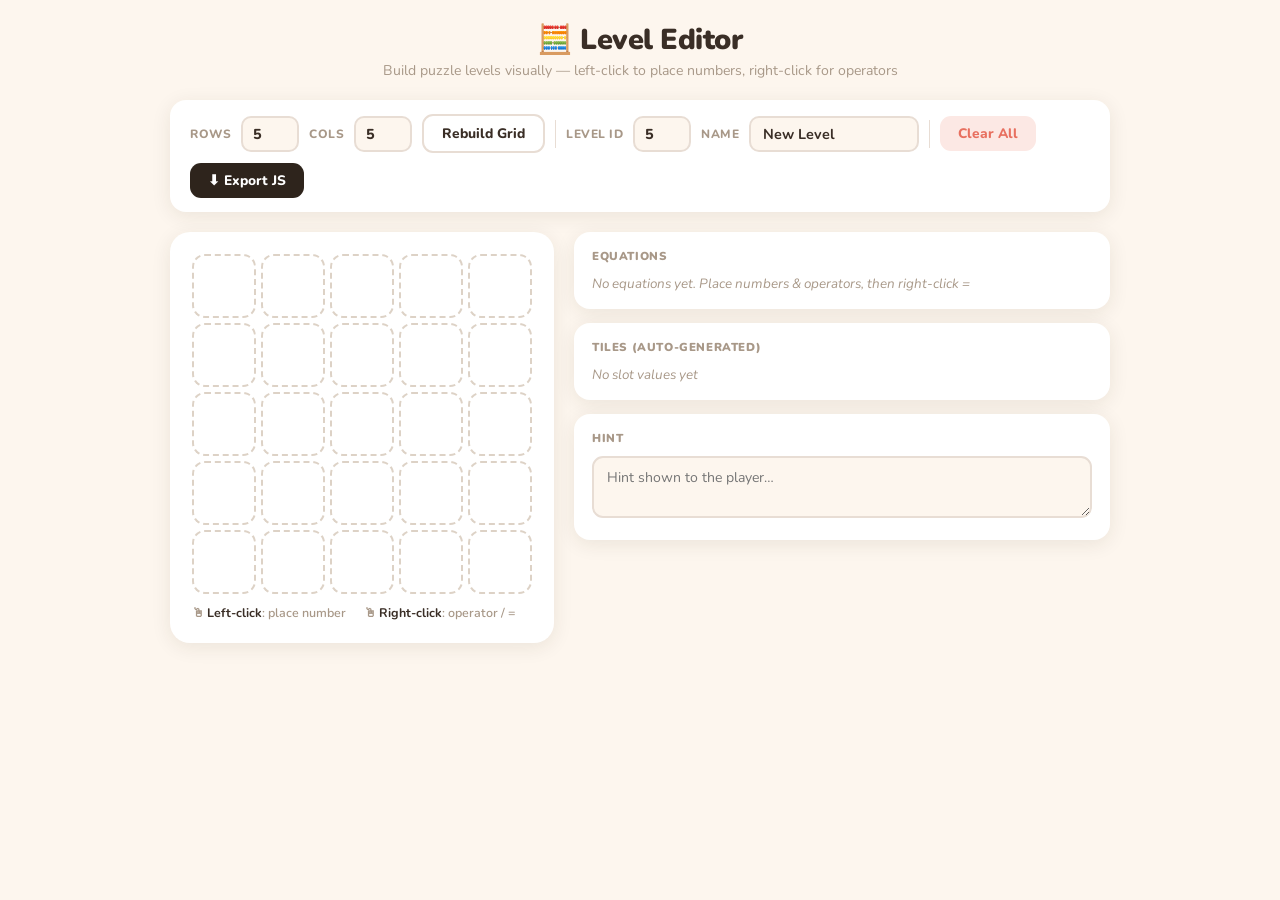
<file: levelDesigner.html>
<!DOCTYPE html>
<html lang="en">
<head>
<meta charset="UTF-8">
<meta name="viewport" content="width=device-width, initial-scale=1.0">
<title>Level Editor</title>
<style>
  @import url('https://fonts.googleapis.com/css2?family=Nunito:wght@400;600;700;800;900&family=Space+Mono:wght@400;700&display=swap');

  :root {
    --bg:          #fdf6ee;
    --card:        #ffffff;
    --slot-bg:     #fce8d8;
    --slot-border: #e8c4aa;
    --op-bg:       #f0ebe4;
    --op-text:     #7a6a5a;
    --ans-bg:      #d4f0e8;
    --ans-border:  #8ecfba;
    --ans-text:    #2a7a60;
    --text:        #3a2e26;
    --muted:       #a89888;
    --accent:      #3dbf9a;
    --danger:      #e87060;
    --shadow:      0 4px 20px rgba(60,40,20,.09);
    --step1-bg:    #fff3e0;
    --step1-border:#f4a94a;
    --step1-text:  #a05c10;
    --step2-bg:    #e8f4ff;
    --step2-border:#5aabf0;
    --step2-text:  #1a5a9a;
    --sel-bg:      #dceffe;
    --sel-border:  #3a8fdf;
  }

  * { box-sizing: border-box; margin: 0; padding: 0; }

  body {
    font-family: 'Nunito', sans-serif;
    background: var(--bg);
    color: var(--text);
    min-height: 100vh;
    display: flex; flex-direction: column; align-items: center;
    padding: 20px 16px 60px;
  }

  h1 { font-size: 1.8rem; font-weight: 900; letter-spacing: -.5px; margin-bottom: 2px; }
  .subtitle { color: var(--muted); font-size: .88rem; margin-bottom: 20px; }

  .toolbar {
    display: flex; flex-wrap: wrap; gap: 10px; align-items: center;
    background: var(--card); border-radius: 16px; padding: 14px 20px;
    box-shadow: var(--shadow); margin-bottom: 20px;
    width: 100%; max-width: 940px;
  }
  .toolbar label { font-size: .75rem; font-weight: 800; color: var(--muted); text-transform: uppercase; letter-spacing: .5px; }
  .tnum { width: 58px; padding: 6px 10px; border: 2px solid #e8ddd4; border-radius: 10px; font-family: inherit; font-size: .9rem; font-weight: 800; background: var(--bg); color: var(--text); outline: none; }
  .tnum:focus { border-color: var(--accent); }
  .ttext { width: 170px; padding: 6px 12px; border: 2px solid #e8ddd4; border-radius: 10px; font-family: inherit; font-size: .9rem; font-weight: 700; background: var(--bg); color: var(--text); outline: none; }
  .ttext:focus { border-color: var(--accent); }
  .sep { width: 1px; height: 28px; background: #e8ddd4; }

  .btn { padding: 8px 18px; border: none; border-radius: 11px; font-family: inherit; font-size: .86rem; font-weight: 800; cursor: pointer; transition: all .12s; }
  .btn-primary  { background: var(--accent); color: #fff; }
  .btn-primary:hover  { background: #2da888; transform: translateY(-1px); }
  .btn-danger   { background: #fce8e4; color: var(--danger); }
  .btn-danger:hover   { background: #f8d0c8; }
  .btn-outline  { background: #fff; color: var(--text); border: 2px solid #e8ddd4; }
  .btn-outline:hover  { border-color: var(--accent); color: var(--accent); }
  .btn-dark     { background: #2e241c; color: #fff; }
  .btn-dark:hover     { background: #1c150e; }

  .main { display: flex; gap: 20px; align-items: flex-start; width: 100%; max-width: 940px; }

  .grid-wrap { background: var(--card); border-radius: 20px; padding: 22px; box-shadow: var(--shadow); flex-shrink: 0; }
  #grid { display: grid; gap: 5px; }

  .cell {
    width: 64px; height: 64px; border-radius: 13px;
    display: flex; align-items: center; justify-content: center;
    font-size: 1.3rem; font-weight: 800;
    cursor: pointer; position: relative;
    transition: all .12s; user-select: none;
    border: 2.5px solid transparent;
  }

  .c-empty  { background: transparent; border: 2.5px dashed #ddd2c6; color: transparent; }
  .c-empty:hover { border-color: var(--accent); background: #f0faf6; }

  .c-slot   { background: var(--slot-bg); border-color: var(--slot-border); color: var(--text); }
  .c-op     { background: var(--op-bg);   border-color: #ddd5cc; color: var(--op-text); font-size: 1.4rem; }
  .c-answer { background: var(--ans-bg);  border-color: var(--ans-border); color: var(--ans-text); }

  .c-eq-origin { background: var(--step1-bg) !important; border-color: var(--step1-border) !important; color: var(--step1-text) !important; animation: pulseOrange .8s ease-in-out infinite alternate; }
  .c-adj-hint  { background: #fffbe8 !important; border: 2.5px solid var(--step1-border) !important; border-style: dashed !important; animation: pulseOrange .8s ease-in-out infinite alternate; }

  .c-sel { background: var(--sel-bg) !important; border-color: var(--sel-border) !important; color: var(--step2-text) !important; }
  .c-eq-selectable { background: #f4f9ff !important; border-color: #a8d0f0 !important; }
  .c-eq-selectable:hover { background: var(--sel-bg) !important; border-color: var(--sel-border) !important; }

  @keyframes pulseOrange { from { opacity: .65; } to { opacity: 1; } }

  .cell-lbl { position: absolute; top: 3px; left: 5px; font-size: .52rem; font-weight: 900; color: var(--muted); text-transform: uppercase; }

  #ctxMenu {
    position: fixed; background: var(--card); border-radius: 14px;
    box-shadow: 0 8px 36px rgba(60,40,20,.2); padding: 8px;
    z-index: 9999; display: none; min-width: 150px;
  }
  #ctxMenu.open { display: block; }
  .ctx-title { font-size: .68rem; font-weight: 900; color: var(--muted); text-transform: uppercase; letter-spacing: .5px; padding: 4px 8px 8px; }
  .ctx-item  { display: flex; align-items: center; gap: 10px; padding: 8px 12px; border-radius: 10px; cursor: pointer; font-weight: 700; font-size: .9rem; transition: background .1s; }
  .ctx-item:hover { background: #f5ede4; }
  .ctx-icon  { width: 28px; height: 28px; border-radius: 8px; display: flex; align-items: center; justify-content: center; font-size: 1.05rem; background: var(--op-bg); color: var(--op-text); }
  .ctx-sep   { height: 1px; background: #f0e8e0; margin: 5px 0; }

  #statusBar {
    width: 100%; max-width: 940px; padding: 10px 18px; border-radius: 12px;
    font-size: .88rem; font-weight: 700; margin-bottom: 14px; display: none;
    align-items: center; gap: 10px;
  }
  #statusBar.show { display: flex; }
  #statusBar.info { background: var(--step2-bg); color: var(--step2-text); border: 2px solid var(--step2-border); }
  #statusBar.warn { background: var(--step1-bg); color: var(--step1-text); border: 2px solid var(--step1-border); }
  #statusBar.ok   { background: #e8faf4; color: #1a7a50; border: 2px solid var(--ans-border); }
  #statusBar.err  { background: #fdecea; color: #b03020; border: 2px solid #e8a09a; }
  .status-cancel { margin-left: auto; cursor: pointer; font-size: .8rem; opacity: .7; }
  .status-cancel:hover { opacity: 1; }

  .side { flex: 1; display: flex; flex-direction: column; gap: 14px; min-width: 210px; }
  .pcard { background: var(--card); border-radius: 16px; padding: 16px 18px; box-shadow: var(--shadow); }
  .ptitle { font-size: .72rem; font-weight: 900; color: var(--muted); text-transform: uppercase; letter-spacing: .6px; margin-bottom: 10px; }

  .eq-list { display: flex; flex-direction: column; gap: 6px; }
  .eq-item {
    display: flex; align-items: center; gap: 5px; flex-wrap: wrap;
    background: #f8f2ec; border-radius: 10px; padding: 8px 10px;
    font-family: 'Space Mono', monospace; font-size: .8rem; font-weight: 700;
  }
  .eq-del { margin-left: auto; cursor: pointer; color: var(--danger); font-size: .85rem; opacity: .6; }
  .eq-del:hover { opacity: 1; }
  .eq-empty { color: var(--muted); font-size: .84rem; font-style: italic; }

  .tiles-wrap { display: flex; flex-wrap: wrap; gap: 7px; }
  .tile-chip { background: var(--slot-bg); border: 2px solid var(--slot-border); border-radius: 9px; padding: 5px 11px; font-weight: 900; font-size: .92rem; display: flex; align-items: center; gap: 5px; }
  .tile-badge { background: var(--ans-bg); color: var(--ans-text); border-radius: 6px; padding: 1px 6px; font-size: .75rem; font-weight: 900; }

  textarea.hint-ta { width: 100%; padding: 10px 13px; border: 2px solid #e8ddd4; border-radius: 11px; font-family: inherit; font-size: .88rem; background: var(--bg); color: var(--text); outline: none; resize: vertical; min-height: 60px; }
  textarea.hint-ta:focus { border-color: var(--accent); }

  #exportModal { display: none; position: fixed; inset: 0; background: rgba(40,28,18,.45); z-index: 9998; align-items: center; justify-content: center; }
  #exportModal.open { display: flex; }
  .modal-box { background: var(--card); border-radius: 20px; padding: 26px; width: min(720px, 95vw); max-height: 88vh; display: flex; flex-direction: column; gap: 14px; box-shadow: 0 16px 60px rgba(40,28,18,.25); }
  .modal-title { font-size: 1.15rem; font-weight: 900; }
  #exportCode { font-family: 'Space Mono', monospace; font-size: .77rem; background: #1a120c; color: #e8d8c0; border-radius: 12px; padding: 16px; overflow: auto; white-space: pre; border: none; outline: none; min-height: 180px; max-height: 420px; resize: none; flex: 1; }
  .modal-foot { display: flex; gap: 10px; justify-content: flex-end; }

  .info-row { margin-top: 10px; display: flex; gap: 18px; font-size: .78rem; color: var(--muted); font-weight: 600; }
  .info-row b { color: var(--text); }
</style>
</head>
<body>

<h1>🧮 Level Editor</h1>
<p class="subtitle">Build puzzle levels visually — left-click to place numbers, right-click for operators</p>

<div class="toolbar">
  <label>Rows</label>
  <input class="tnum" id="inRows" type="number" value="5" min="2" max="10">
  <label>Cols</label>
  <input class="tnum" id="inCols" type="number" value="5" min="2" max="10">
  <button class="btn btn-outline" onclick="buildGrid()">Rebuild Grid</button>
  <div class="sep"></div>
  <label>Level ID</label>
  <input class="tnum" id="inId" type="number" value="5" min="1">
  <label>Name</label>
  <input class="ttext" id="inName" type="text" value="New Level" placeholder="Level name">
  <div class="sep"></div>
  <button class="btn btn-danger" onclick="clearAll()">Clear All</button>
  <button class="btn btn-dark" onclick="openExport()">⬇ Export JS</button>
</div>

<div id="statusBar">
  <span id="statusMsg"></span>
  <span class="status-cancel" id="statusCancel" onclick="cancelFlow()">✕ Cancel</span>
</div>

<div class="main">
  <div>
    <div class="grid-wrap">
      <div id="grid"></div>
      <div class="info-row">
        <span>🖱 <b>Left-click</b>: place number</span>
        <span>🖱 <b>Right-click</b>: operator / =</span>
      </div>
    </div>
  </div>

  <div class="side">
    <div class="pcard">
      <div class="ptitle">Equations</div>
      <div id="eqList" class="eq-list"><div class="eq-empty">No equations yet.</div></div>
    </div>
    <div class="pcard">
      <div class="ptitle">Tiles (auto-generated)</div>
      <div id="tilesList" class="tiles-wrap"><span class="eq-empty">No slots yet</span></div>
    </div>
    <div class="pcard">
      <div class="ptitle">Hint</div>
      <textarea class="hint-ta" id="inHint" placeholder="Hint shown to the player…"></textarea>
    </div>
  </div>
</div>

<!-- context menu -->
<div id="ctxMenu">
  <div class="ctx-title">Set cell type</div>
  <div class="ctx-item" onclick="ctxOp('+')">  <span class="ctx-icon">+</span> Add</div>
  <div class="ctx-item" onclick="ctxOp('-')">  <span class="ctx-icon">−</span> Subtract</div>
  <div class="ctx-item" onclick="ctxOp('×')">  <span class="ctx-icon">×</span> Multiply</div>
  <div class="ctx-item" onclick="ctxOp('÷')">  <span class="ctx-icon">÷</span> Divide</div>
  <div class="ctx-sep"></div>
  <div class="ctx-item" onclick="ctxEquals()" style="color:var(--ans-text)">
    <span class="ctx-icon" style="background:var(--ans-bg);color:var(--ans-text)">=</span> Equals
  </div>
  <div class="ctx-sep"></div>
  <div class="ctx-item" onclick="ctxClear()" style="color:var(--danger)">
    <span class="ctx-icon" style="background:#fce8e4;color:var(--danger)">✕</span> Clear cell
  </div>
</div>

<!-- export modal -->
<div id="exportModal">
  <div class="modal-box">
    <div class="modal-title">Export Level JS</div>
    <textarea id="exportCode" spellcheck="false" readonly></textarea>
    <div class="modal-foot">
      <button class="btn btn-outline" onclick="closeExport()">Close</button>
      <button class="btn btn-primary" onclick="copyExport()">Copy to Clipboard</button>
    </div>
  </div>
</div>

<!-- number input modal -->
<div id="numModal" style="display:none;position:fixed;inset:0;background:rgba(40,28,18,.4);z-index:9997;align-items:center;justify-content:center">
  <div style="background:var(--card);border-radius:18px;padding:24px 28px;box-shadow:0 12px 48px rgba(40,28,18,.22);display:flex;flex-direction:column;gap:14px;min-width:240px">
    <div style="font-size:1rem;font-weight:900" id="numTitle">Enter a number for this slot</div>
    <input id="numInput" type="number" min="1" max="99" class="tnum" style="width:100%;font-size:1.2rem;text-align:center"
      onkeydown="if(event.key==='Enter')confirmNum()">
    <div style="font-size:.8rem;color:var(--muted)">Leave blank → player-fillable slot (no fixed value)</div>
    <div style="display:flex;gap:8px">
      <button class="btn btn-outline" style="flex:1" onclick="cancelNum()">Cancel</button>
      <button class="btn btn-primary" style="flex:1" onclick="confirmNum()">Place</button>
    </div>
  </div>
</div>

<script>
/* ================================================================
   STATE
================================================================ */
let ROWS = 5, COLS = 5;
let cellData = [];

let equations  = [];
let eqCounter  = 0;
let slotKeyIdx = 0;
const KEYS = 'ABCDEFGHIJKLMNOPQRSTUVWXYZ';

let ctxR = -1, ctxC = -1;

let flowState    = 'IDLE';
let flowEqR      = -1, flowEqC   = -1;
let flowAnsR     = -1, flowAnsC  = -1;
let flowSelCells = [];

let numModalCb = null;

/* ================================================================
   INIT
================================================================ */
window.addEventListener('DOMContentLoaded', buildGrid);

function buildGrid() {
  ROWS = parseInt(document.getElementById('inRows').value)  || 5;
  COLS = parseInt(document.getElementById('inCols').value)  || 5;
  cellData = [];
  for (let r = 0; r < ROWS; r++) {
    cellData[r] = [];
    for (let c = 0; c < COLS; c++) cellData[r][c] = { type: 'empty' };
  }
  equations    = [];
  eqCounter    = 0;
  slotKeyIdx   = 0;
  flowState    = 'IDLE';
  flowSelCells = [];
  render();
  refreshSide();
  hideStatus();
}

function clearAll() { buildGrid(); }

/* ================================================================
   RENDER
================================================================ */
function render() {
  const grid = document.getElementById('grid');
  grid.style.gridTemplateColumns = `repeat(${COLS}, 64px)`;
  grid.style.gridTemplateRows    = `repeat(${ROWS}, 64px)`;
  grid.innerHTML = '';

  for (let r = 0; r < ROWS; r++) {
    for (let c = 0; c < COLS; c++) {
      const d    = cellData[r][c];
      const cell = document.createElement('div');
      cell.className = 'cell ' + cellClass(r, c);
      cell.dataset.r = r; cell.dataset.c = c;

      if (d.type === 'slot') {
        const lbl = document.createElement('span');
        lbl.className = 'cell-lbl';
        lbl.textContent = d.key;
        cell.appendChild(lbl);
        cell.appendChild(document.createTextNode(d.value !== undefined ? d.value : '?'));
      } else if (d.type === 'op' || d.type === 'answer') {
        cell.textContent = d.value;
      }

      cell.addEventListener('click',       e => onCellClick(r, c, e));
      cell.addEventListener('contextmenu', e => onRightClick(r, c, e));
      grid.appendChild(cell);
    }
  }
}

function cellClass(r, c) {
  const d = cellData[r][c];

  if (flowState === 'STEP1_PICK_ANSWER') {
    if (r === flowEqR && c === flowEqC) return 'c-eq-origin';
    if (isAdj(r, c, flowEqR, flowEqC) && d.type === 'empty') return 'c-adj-hint';
  }

  if (flowState === 'STEP2_SELECT_EQ') {
    if (flowSelCells.some(s => s.r === r && s.c === c)) return 'c-sel';
    if (isSelectableForEq(r, c)) return 'c-eq-selectable';
  }

  switch (d.type) {
    case 'slot':   return 'c-slot';
    case 'op':     return 'c-op';
    case 'answer': return 'c-answer';
    default:       return 'c-empty';
  }
}

function isAdj(r1, c1, r2, c2) {
  return (Math.abs(r1-r2)===1 && c1===c2) || (Math.abs(c1-c2)===1 && r1===r2);
}

/* ================================================================
   CELL CLICK
================================================================ */
function onCellClick(r, c, e) {
  closeCtx();

  if (flowState === 'STEP1_PICK_ANSWER') {
    if (r === flowEqR && c === flowEqC) { cancelFlow(); return; }
    if (isAdj(r, c, flowEqR, flowEqC) && cellData[r][c].type === 'empty') {
      flowAnsR = r; flowAnsC = c;
      flowState = 'STEP2_SELECT_EQ';
      flowSelCells = [];
      render();
      showStatus('info', '📐 Step 2 — Click cells to select your equation (left-to-right or top-to-bottom). Hit ✓ Confirm below when done.');
      addConfirmBtn();
      return;
    }
    showStatus('warn', '⚠ Pick an adjacent empty cell for the answer output.');
    return;
  }

  if (flowState === 'STEP2_SELECT_EQ') {
    const d = cellData[r][c];
    if ((d.type === 'slot' || d.type === 'answer' || d.type === 'op') && !(r === flowEqR && c === flowEqC) && !(r === flowAnsR && c === flowAnsC)) {
      const idx = flowSelCells.findIndex(s => s.r===r && s.c===c);
      if (idx >= 0) flowSelCells.splice(idx, 1);
      else flowSelCells.push({ r, c });
      render();
    }
    return;
  }

  openNumModal(r, c);
}

function isSelectableForEq(r, c) {
  const d = cellData[r][c];
  return d.type === 'slot' || d.type === 'answer' || (d.type === 'op' && d.value !== '=');
}

/* ================================================================
   RIGHT CLICK
================================================================ */
function onRightClick(r, c, e) {
  e.preventDefault();
  if (flowState !== 'IDLE') return;
  ctxR = r; ctxC = c;
  const m = document.getElementById('ctxMenu');
  m.style.left = e.clientX + 'px';
  m.style.top  = e.clientY + 'px';
  m.classList.add('open');
}

document.addEventListener('click', e => { if (!e.target.closest('#ctxMenu')) closeCtx(); });
function closeCtx() { document.getElementById('ctxMenu').classList.remove('open'); }

function ctxOp(op) {
  closeCtx();
  if (ctxR < 0) return;
  cellData[ctxR][ctxC] = { type: 'op', value: op };
  render(); refreshSide();
}

function ctxClear() {
  closeCtx();
  if (ctxR < 0) return;
  cellData[ctxR][ctxC] = { type: 'empty' };
  equations = equations.filter(eq => {
    const ref   = eq.tokens.some(t => t.r === ctxR && t.c === ctxC);
    const isAns = (eq.ansR === ctxR && eq.ansC === ctxC);
    return !ref && !isAns;
  });
  render(); refreshSide();
}

function ctxEquals() {
  closeCtx();
  if (ctxR < 0) return;
  cellData[ctxR][ctxC] = { type: 'op', value: '=' };
  flowEqR = ctxR; flowEqC = ctxC;
  flowState = 'STEP1_PICK_ANSWER';
  render();
  showStatus('warn', '🟠 Step 1 — Click an adjacent empty cell where the answer will appear.');
}

/* ================================================================
   STEP 2 — CONFIRM EQUATION
================================================================ */
function addConfirmBtn() {
  removeConfirmBtn();
  const bar = document.getElementById('statusBar');
  const btn = document.createElement('button');
  btn.id = 'confirmEqBtn';
  btn.className = 'btn btn-primary';
  btn.style.cssText = 'margin-left:8px;padding:6px 16px;font-size:.84rem';
  btn.textContent = '✓ Confirm Equation';
  btn.onclick = confirmEquation;
  bar.insertBefore(btn, document.getElementById('statusCancel'));
}
function removeConfirmBtn() {
  const b = document.getElementById('confirmEqBtn');
  if (b) b.remove();
}

function confirmEquation() {
  if (flowSelCells.length < 1) {
    showStatus('err', '❌ Select at least one slot/operator cell before confirming.'); return;
  }

  const sorted = sortCells(flowSelCells);
  if (!sorted) {
    showStatus('err', '❌ Cells must be in a single row or column (no diagonals or gaps).'); return;
  }

  const validation = validateEqCells(sorted);
  if (!validation.ok) {
    showStatus('err', '❌ ' + validation.msg); return;
  }

  const ans = computeEq(sorted);
  if (ans === null) {
    showStatus('err', '❌ Could not compute — make sure all slots have a value.'); return;
  }

  cellData[flowAnsR][flowAnsC] = { type: 'answer', value: ans };

  const tokens = sorted.map(s => {
    const d = cellData[s.r][s.c];
    if (d.type === 'slot') {
      return { r: s.r, c: s.c, type: 'slot', key: d.key, value: d.value };
    } else if (d.type === 'answer') {
      return { r: s.r, c: s.c, type: 'slot', key: `[${d.value}]`, value: d.value, isAnswer: true };
    } else {
      return { r: s.r, c: s.c, type: 'op', opVal: d.value };
    }
  });

  equations.push({
    id: eqCounter++,
    tokens,
    eqR: flowEqR, eqC: flowEqC,
    ansR: flowAnsR, ansC: flowAnsC,
    answer: ans
  });

  flowState    = 'IDLE';
  flowSelCells = [];
  removeConfirmBtn();
  render(); refreshSide();
  showStatus('ok', `✅ Equation registered! Answer = ${ans}`, true);
}

function sortCells(cells) {
  const rows = [...new Set(cells.map(c => c.r))];
  const cols = [...new Set(cells.map(c => c.c))];
  if (rows.length === 1) return [...cells].sort((a, b) => a.c - b.c);
  if (cols.length === 1) return [...cells].sort((a, b) => a.r - b.r);
  return null;
}

function validateEqCells(sorted) {
  const rows = sorted.map(s => s.r);
  const cols = sorted.map(s => s.c);
  const isH  = rows.every(r => r === rows[0]);

  if (isH) {
    for (let i = 1; i < cols.length; i++)
      if (cols[i] !== cols[i-1] + 1) return { ok: false, msg: 'Cells must be contiguous (no gaps in row).' };
  } else {
    for (let i = 1; i < rows.length; i++)
      if (rows[i] !== rows[i-1] + 1) return { ok: false, msg: 'Cells must be contiguous (no gaps in column).' };
  }

  const first = cellData[sorted[0].r][sorted[0].c];
  const last  = cellData[sorted[sorted.length-1].r][sorted[sorted.length-1].c];
  if (first.type !== 'slot' && first.type !== 'answer') return { ok: false, msg: 'Equation must start with a number slot.' };
  if (last.type  !== 'slot' && last.type  !== 'answer') return { ok: false, msg: 'Equation must end with a number slot.'   };

  for (let i = 0; i < sorted.length; i++) {
    const d    = cellData[sorted[i].r][sorted[i].c];
    const isNum = d.type === 'slot' || d.type === 'answer';
    if (i % 2 === 0 && !isNum)       return { ok: false, msg: `Cell ${i+1} should be a number slot.`   };
    if (i % 2 === 1 && d.type !== 'op') return { ok: false, msg: `Cell ${i+1} should be an operator.` };
  }

  return { ok: true };
}

/* ================================================================
   COMPUTE — PROPER BODMAS / PEMDAS
   Pass 1 : resolve × and ÷  (higher precedence, left-to-right)
   Pass 2 : resolve + and −  (lower  precedence, left-to-right)
================================================================ */
function computeEq(sorted) {
  try {
    // Build flat token array: numbers and normalised operator strings
    const tokens = sorted.map(s => {
      const d = cellData[s.r][s.c];
      if (d.type === 'slot') {
        if (d.value === undefined) return null;
        return Number(d.value);
      }
      if (d.type === 'answer') return Number(d.value);
      // Normalise operator symbols
      if (d.value === '×' || d.value === '*') return '*';
      if (d.value === '÷' || d.value === '/') return '/';
      return d.value; // '+' or '-'
    });

    if (tokens.includes(null)) return null;

    // ── Pass 1: × and ÷ (higher precedence) ──
    let t = [...tokens];
    let i = 1;
    while (i < t.length) {
      const op = t[i];
      if (op === '*' || op === '/') {
        const left  = Number(t[i - 1]);
        const right = Number(t[i + 1]);
        if (op === '/' && right === 0) return null; // division by zero
        const val = op === '*' ? left * right : left / right;
        // Collapse (left, op, right) → val
        t.splice(i - 1, 3, val);
        // Don't advance i — the merged value is now at i-1
      } else {
        i += 2;
      }
    }

    // ── Pass 2: + and − (lower precedence, left-to-right) ──
    let result = Number(t[0]);
    for (let j = 1; j < t.length; j += 2) {
      const op  = t[j];
      const num = Number(t[j + 1]);
      if (op === '+') result += num;
      if (op === '-') result -= num;
    }

    return Math.round(result * 10000) / 10000;
  } catch {
    return null;
  }
}

/* ================================================================
   CANCEL FLOW
================================================================ */
function cancelFlow() {
  if (flowState !== 'IDLE' && flowEqR >= 0) {
    cellData[flowEqR][flowEqC] = { type: 'empty' };
  }
  flowState    = 'IDLE';
  flowSelCells = [];
  removeConfirmBtn();
  hideStatus();
  render();
}

/* ================================================================
   NUMBER MODAL
================================================================ */
function openNumModal(r, c) {
  const d = cellData[r][c];
  if (d.type === 'op' || d.type === 'answer') return;
  document.getElementById('numTitle').textContent = 'Enter a value for this slot';
  const inp = document.getElementById('numInput');
  inp.value = (d.type === 'slot' && d.value !== undefined) ? d.value : '';
  document.getElementById('numModal').style.display = 'flex';
  setTimeout(() => inp.focus(), 50);
  numModalCb = (val) => {
    if (val === null) return;
    const existing = cellData[r][c];
    if (val === '') {
      if (existing.type !== 'slot') cellData[r][c] = { type: 'slot', key: nextKey(), value: undefined };
      else cellData[r][c].value = undefined;
    } else {
      const n = parseFloat(val);
      if (isNaN(n)) return;
      if (existing.type === 'slot') cellData[r][c].value = n;
      else cellData[r][c] = { type: 'slot', key: nextKey(), value: n };
    }
    render(); refreshSide();
  };
}
function confirmNum() { closeNumModal(document.getElementById('numInput').value.trim()); }
function cancelNum()  { closeNumModal(null); }
function closeNumModal(val) {
  document.getElementById('numModal').style.display = 'none';
  if (numModalCb) { numModalCb(val); numModalCb = null; }
}
document.getElementById('numModal').addEventListener('click', e => {
  if (e.target === document.getElementById('numModal')) cancelNum();
});

function nextKey() { return KEYS[slotKeyIdx++ % KEYS.length]; }

/* ================================================================
   SIDE PANEL
================================================================ */
function refreshSide() {
  const el = document.getElementById('eqList');
  if (!equations.length) {
    el.innerHTML = '<div class="eq-empty">No equations yet. Place numbers &amp; operators, then right-click =</div>';
  } else {
    el.innerHTML = equations.map((eq, i) => {
      const tstr = eq.tokens.map(t =>
        t.type === 'slot'
          ? `<span style="color:#c07030">${t.key}${t.value!==undefined?'('+t.value+')':''}</span>`
          : `<span style="color:var(--op-text)">${t.opVal}</span>`
      ).join(' ');
      return `<div class="eq-item">${tstr} <span style="color:var(--op-text)"> = </span><span style="color:var(--ans-text);font-weight:900">${eq.answer}</span>
        <span class="eq-del" title="Remove equation" onclick="removeEq(${i})">✕</span></div>`;
    }).join('');
  }

  const tl = document.getElementById('tilesList');
  const counts = {};
  for (let r = 0; r < ROWS; r++)
    for (let c = 0; c < COLS; c++) {
      const d = cellData[r][c];
      if (d.type === 'slot' && d.value !== undefined)
        counts[d.value] = (counts[d.value]||0) + 1;
    }
  const ks = Object.keys(counts).sort((a,b)=>a-b);
  tl.innerHTML = ks.length
    ? ks.map(v => `<div class="tile-chip">${v}<span class="tile-badge">×${counts[v]}</span></div>`).join('')
    : '<span class="eq-empty">No slot values yet</span>';
}

function removeEq(i) {
  const eq = equations[i];
  cellData[eq.ansR][eq.ansC] = { type: 'empty' };
  cellData[eq.eqR][eq.eqC]  = { type: 'empty' };
  equations.splice(i, 1);
  render(); refreshSide();
}

/* ================================================================
   STATUS BAR
================================================================ */
function showStatus(type, msg, autoHide) {
  const bar = document.getElementById('statusBar');
  document.getElementById('statusMsg').innerHTML = msg;
  bar.className = 'show ' + type;
  if (autoHide) setTimeout(hideStatus, 3000);
}
function hideStatus() {
  removeConfirmBtn();
  document.getElementById('statusBar').className = '';
}

/* ================================================================
   EXPORT
================================================================ */
function openExport() {
  document.getElementById('exportCode').value = generateCode();
  document.getElementById('exportModal').classList.add('open');
}
function closeExport() { document.getElementById('exportModal').classList.remove('open'); }
function copyExport() {
  navigator.clipboard.writeText(document.getElementById('exportCode').value)
    .then(() => showStatus('ok', '✅ Copied to clipboard!', true));
}
document.getElementById('exportModal').addEventListener('click', e => {
  if (e.target === document.getElementById('exportModal')) closeExport();
});

function generateCode() {
  const id   = parseInt(document.getElementById('inId').value) || 1;
  const name = document.getElementById('inName').value.trim() || 'New Level';
  const hint = document.getElementById('inHint').value.trim()  || 'Think carefully.';
  const size = Math.max(ROWS, COLS);

  const cellLines = [];
  for (let r = 0; r < ROWS; r++)
    for (let c = 0; c < COLS; c++) {
      const d = cellData[r][c];
      const k = `"${r+1},${c+1}"`;
      if      (d.type === 'slot')   cellLines.push(`      ${k}: { type: "slot",   key: "${d.key}" }`);
      else if (d.type === 'op')     cellLines.push(`      ${k}: { type: "op",     value: "${d.value}" }`);
      else if (d.type === 'answer') cellLines.push(`      ${k}: { type: "answer", value: ${d.value} }`);
    }

  const eqLines = equations.map(eq => {
    const toks = eq.tokens.map(t => t.type==='slot' ? `"${t.key}"` : `"${t.opVal}"`);
    toks.push(`"="`, eq.answer);
    return `      [${toks.join(', ')}]`;
  });

  const counts = {};
  for (let r = 0; r < ROWS; r++)
    for (let c = 0; c < COLS; c++) {
      const d = cellData[r][c];
      if (d.type === 'slot' && d.value !== undefined)
        counts[d.value] = (counts[d.value]||0) + 1;
    }
  const tileLines = Object.keys(counts).sort((a,b)=>a-b)
    .map(v => `      { value: ${v}, count: ${counts[v]} }`);

  return `  {
    id: ${id},
    name: "${name}",
    size: ${size},

    cells: {
${cellLines.join(',\n')}
    },

    equations: [
${eqLines.join(',\n')}
    ],

    tiles: [
${tileLines.join(',\n')}
    ],

    hint: "${hint.replace(/"/g,'\\"')}"
  }`;
}
</script>
</body>
</html>
</file>
